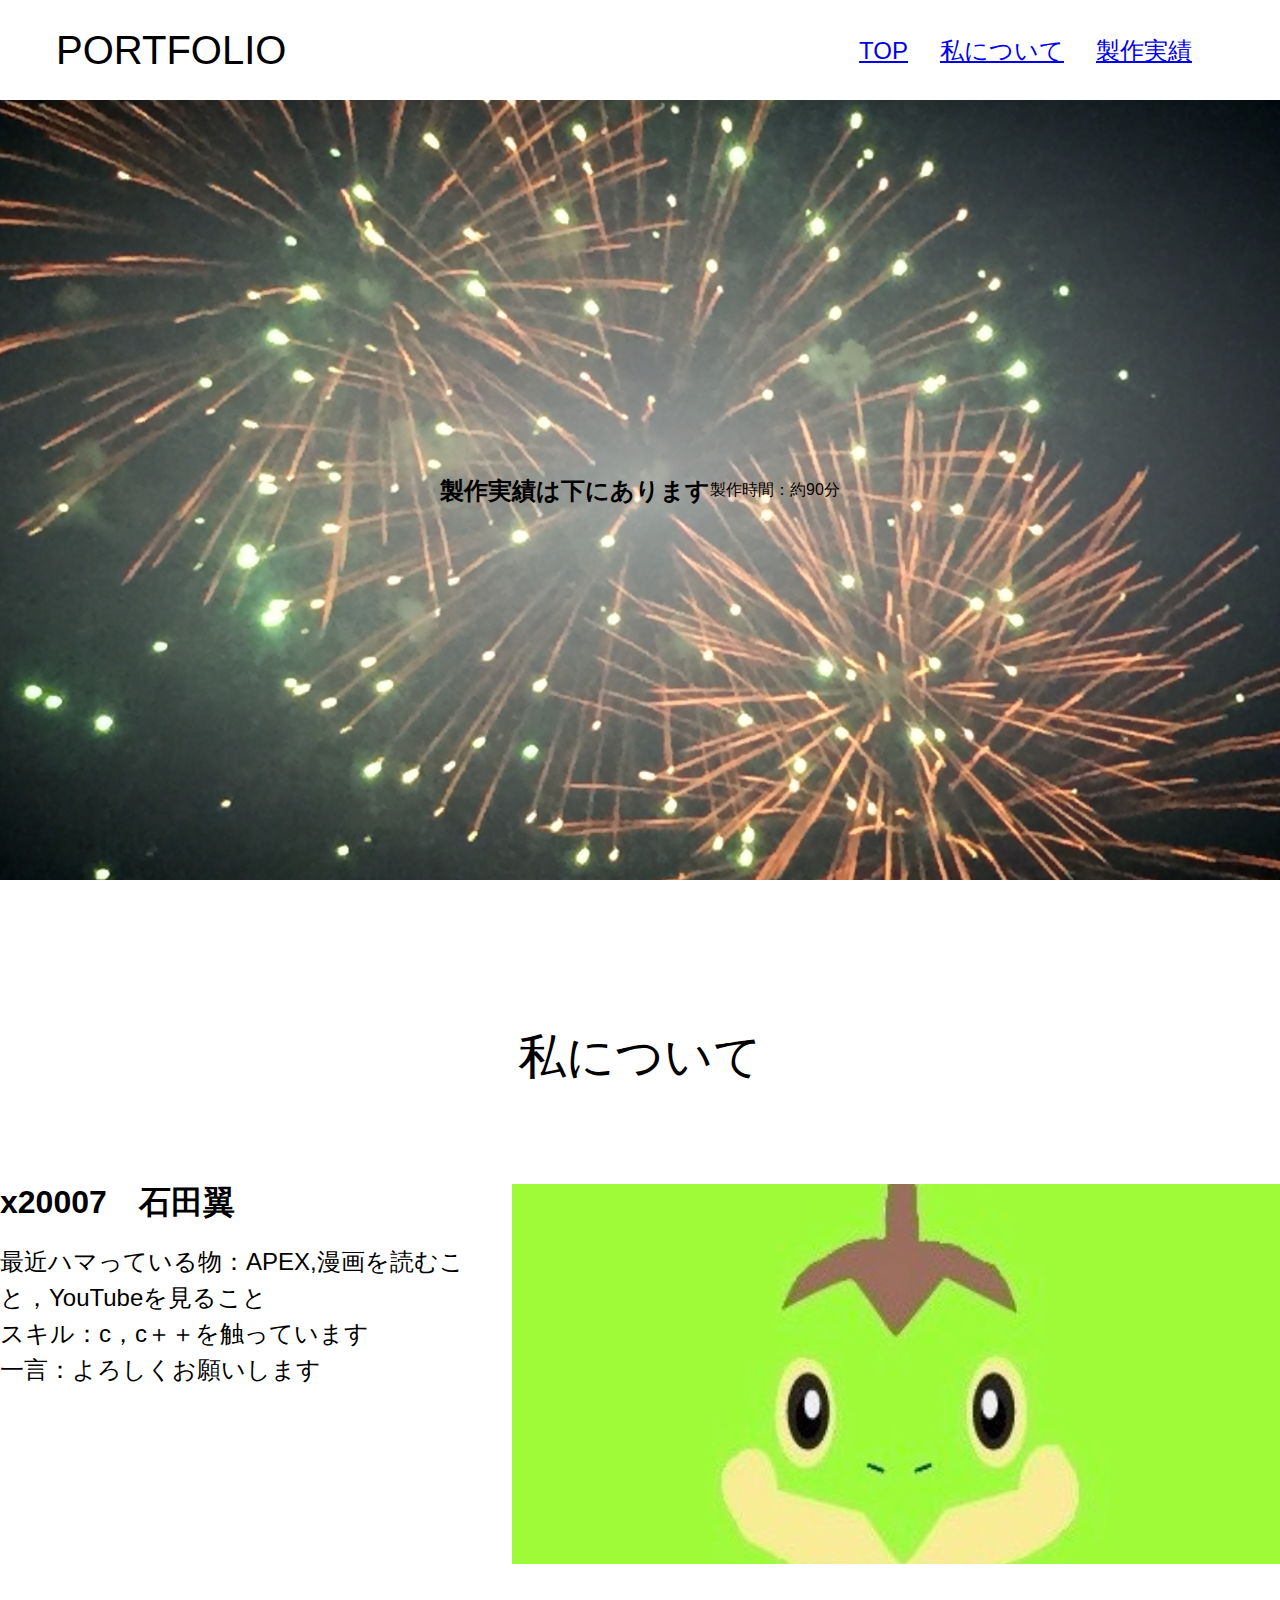
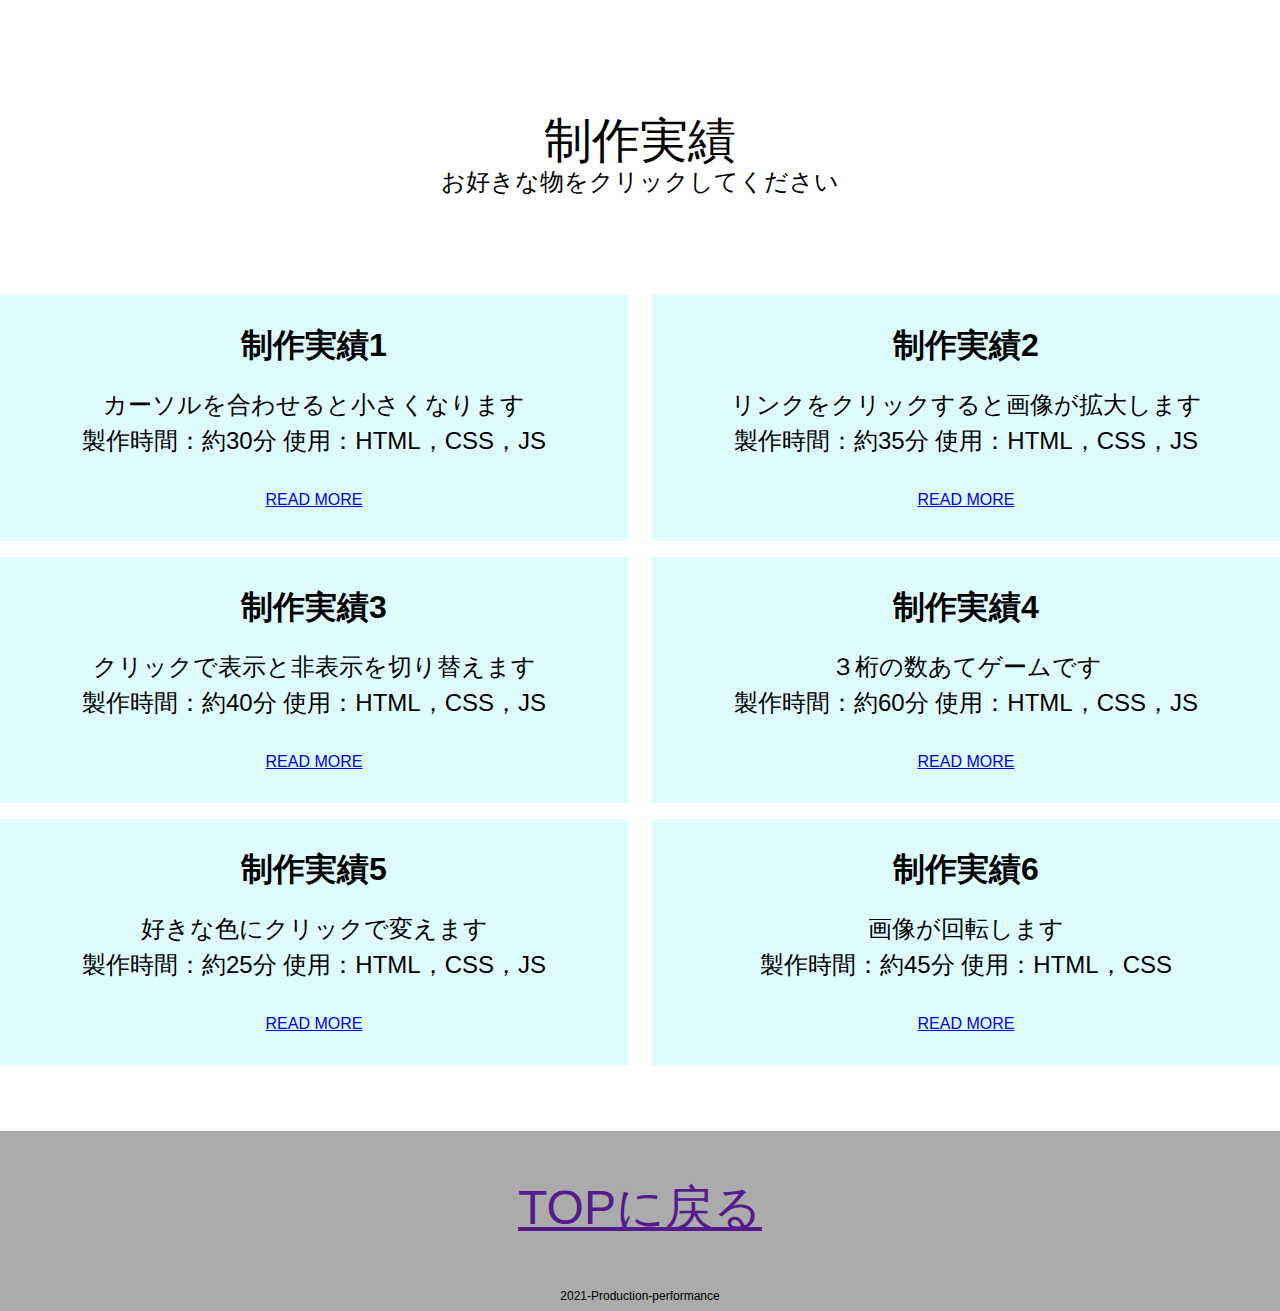
<file: index.html>
<!DOCTYPE html>
<html lang="ja">
<head>
    <meta charset="UTF-8">
    <meta name="viewport" content="width=device-width, initial-scale=1">
    <title>ポートフォリオ</title>
    <link rel="stylesheet" href="style.css">
</head>
<body>
    <header class="global-nav">
        <a id="TOP"></a>
        <div class="container">
        <h1>PORTFOLIO</h1>
        <nav>
          <ul>
            <li><a href="#TOP">TOP</a></li>
            <li><a href="#about">私について</a></li>
            <li><a href="#performance">製作実績</a></li>
            <li></li>
          </ul>
        </nav>
        </div>
      </header>
    <section class="top1">
        <h2 class="top1-text">製作実績は下にあります</h2>
        <p>製作時間：約90分</p>
    </section>

    <div class="photo"></div>

    <section class="about">
        <a id="about"></a>
        <h3>私について</h3>
        <div class="vision">
          <div class="vision-texts">
            <h4>x20007　石田翼</h4>
            <p>
            最近ハマっている物：APEX,漫画を読むこと，YouTubeを見ること<br>
            スキル：c，c＋＋を触っています<br>
            一言：よろしくお願いします
            </p>
          </div>
            <div class="vision-images">
                <img src="img/nae.jpeg"alt="vision image">
            </div>
          </div>
    </section>
    
    <section class="performance">
        <a id="performance"></a>
        <h3>制作実績<small>お好きな物をクリックしてください</small></h3>    
    <div class="performance-main">
        <div class="performance-item-container">
          <div class="performance-item">
            <span class="performance-icon"></span>
            <h4>制作実績1</h4>
            <p>カーソルを合わせると小さくなります<br>
                製作時間：約30分
                使用：HTML，CSS，JS
            </p>
            <a href="./performance1/index.html">READ MORE </a>
          </div>
          <div class="performance-item">
            <span class="performance-icon"></span>
            <h4>制作実績2</h4>
            <p>リンクをクリックすると画像が拡大します<br>
                製作時間：約35分
                使用：HTML，CSS，JS
            </p>
            <a href="./performance2/performance2.html">READ MORE </a>
          </div>
        </div>
        <div class="performance-item-container">
            <div class="performance-item">
              <span class="performance-icon"></span>
              <h4>制作実績3</h4>
              <p>クリックで表示と非表示を切り替えます<br>
                製作時間：約40分
                使用：HTML，CSS，JS
            </p>
              <a href="./performance3/performance3.html">READ MORE </a>
            </div>
            <div class="performance-item">
              <span class="performance-icon"></span>
              <h4>制作実績4</h4>
              <p>３桁の数あてゲームです<br>
                製作時間：約60分
                使用：HTML，CSS，JS
            </p>
              <a href="./performance4/performance4.html">READ MORE </a>
            </div>
          </div>
          <div class="performance-item-container">
            <div class="performance-item">
              <span class="performance-icon"></span>
              <h4>制作実績5</h4>
              <p>好きな色にクリックで変えます<br>
                製作時間：約25分
                使用：HTML，CSS，JS
            </p>
              <a href="./performance5/index.html">READ MORE </a>
            </div>
            <div class="performance-item">
              <span class="performance-icon"></span>
              <h4>制作実績6</h4>
            <p>画像が回転します<br>
                製作時間：約45分
                使用：HTML，CSS
            </p>
            <a href="./performance6/spin.html">READ MORE </a>
            </div>
          </div>
     </div>
    </section>

    <footer>
        <h3><a href="">TOPに戻る </a></h3>
        <p class="copyright">2021-Production-performance</p>
      </footer>

</body>
</html>
</file>
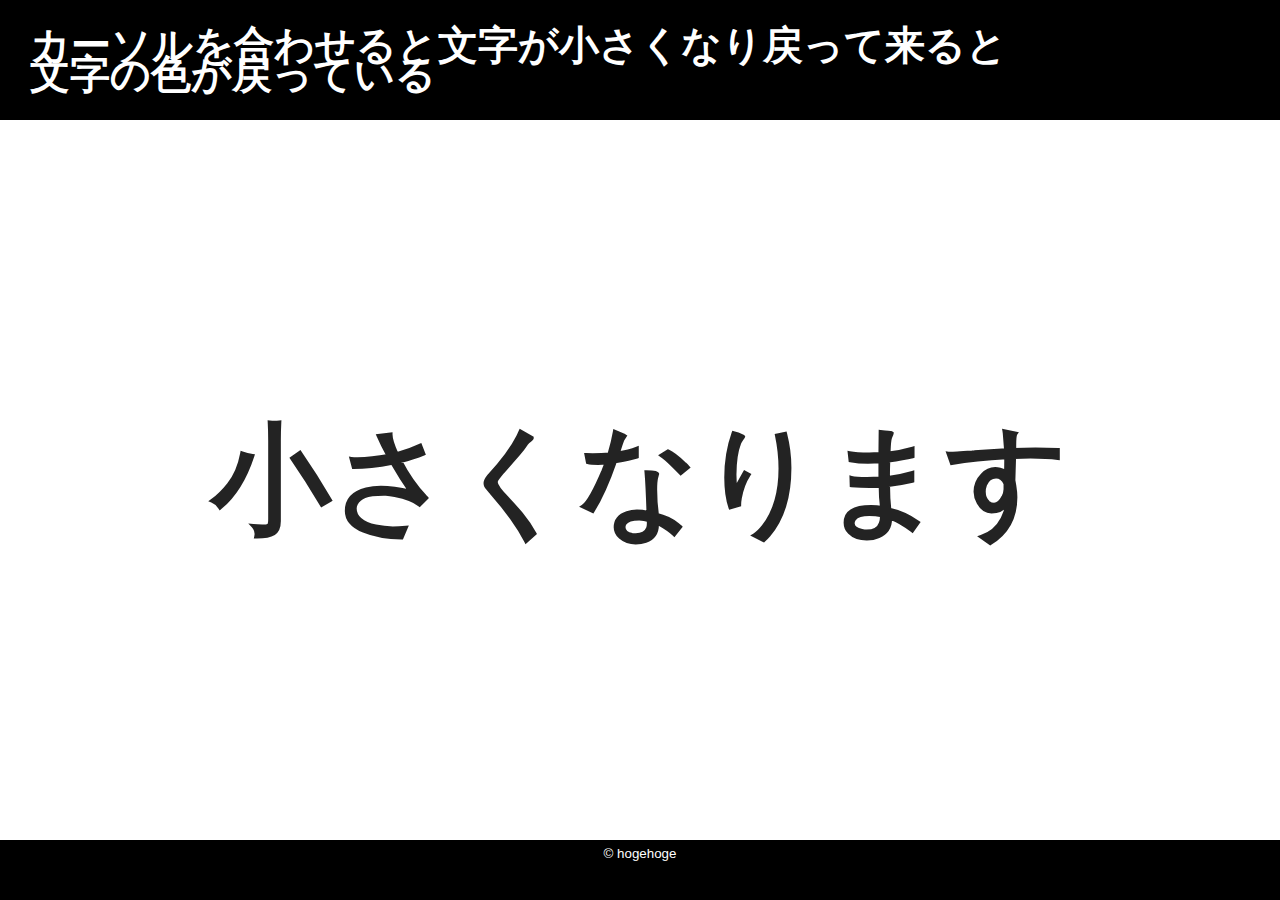
<file: performance1/index.html>
<!DOCTYPE html>
<html lang="ja">
<head>
    <meta charset="UTF-8">
    <meta name="viewport" content="width=device-width,initial-scale=1">
    <title>jQuery Learning</title>
    <link rel="stylesheet" href="./css/performance1.css">
    <!-- jQuery -->
    <script src="./js/jquery-3.6.0.min.js"></script>
    <!-- custom script -->
    <script src="./js/main.js"></script>
</head>
<body>
    <header class="page-header" role="banner">
        <h1 class="page-title"><small>カーソルを合わせると文字が小さくなり戻って来ると<br>文字の色が戻っている</small></h1>
    </header>

    <div class="main" role="main">
        <div id="typo">
            <div class="inner">小さくなります</div>
        </div>
    </div>

    <footer class="page-footer" role="contentinfo">
        <small class="copyright">&copy; hogehoge</small>
    </footer>
</body>
</html>
</file>
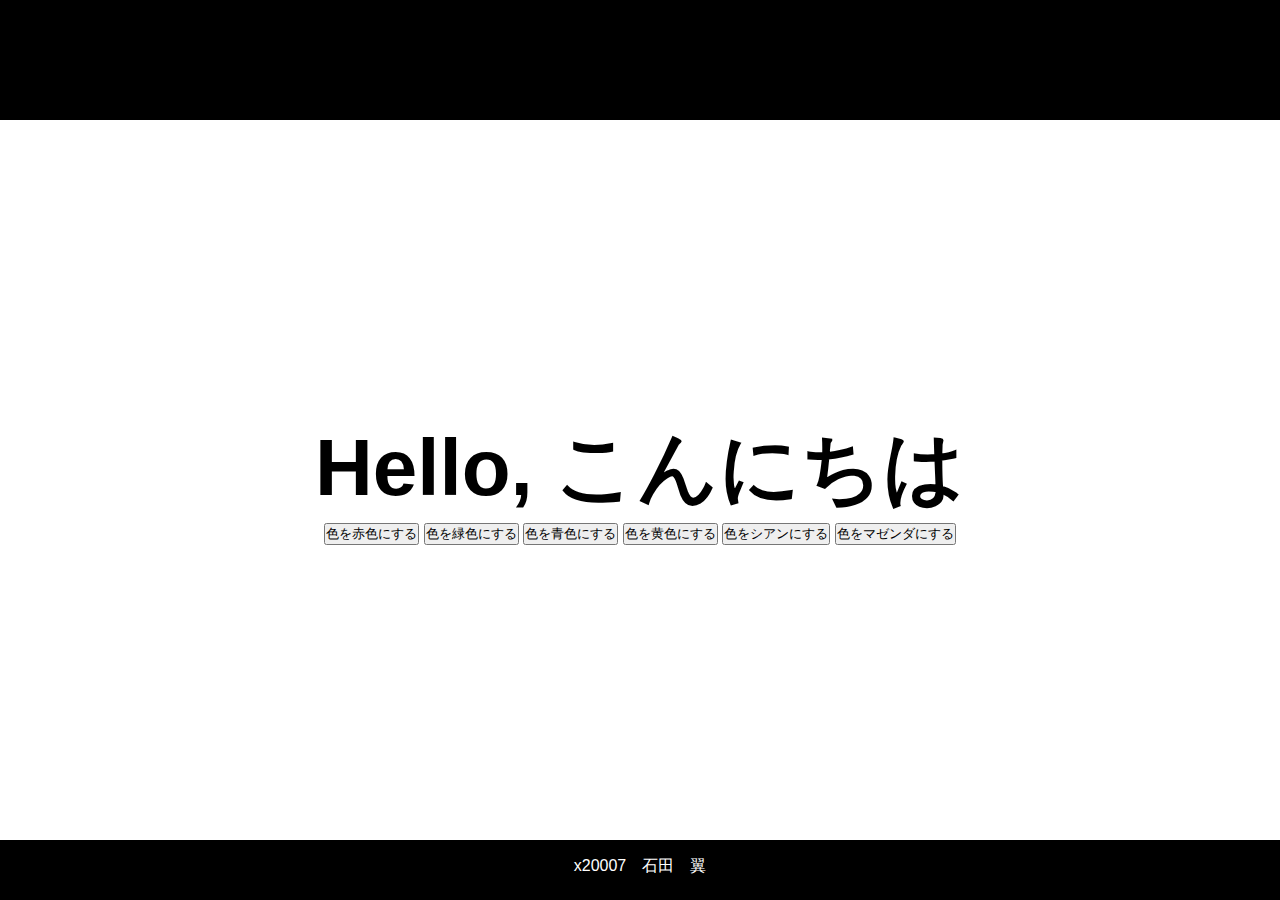
<file: performance5/index.html>
<!DOCTYPE html>
<html lang="ja">
<head>
  <meta charset="UTF-8">
  <meta name="viewport" content="width=device-width,initial-scale=1">
  <title></title>
  <link rel="stylesheet" href="./style.css">
  <script src="./js01.js" defer></script>
</head>
<body>
  <header>
    <h1 class="page-title"></h1>
  </header>
  <section class="main">
    <h1 id="change-target">Hello, こんにちは</h1>
    <div class="buttons">
      <button id="red-button">色を赤色にする</button>
      <button id="green-button">色を緑色にする</button>
      <button id="blue-button">色を青色にする</button>
      <button id="yellow-button">色を黄色にする</button>
      <button id="cyan-button">色をシアンにする</button>
      <button id="magenta-button">色をマゼンダにする</button>
    </div>
  </section>
  <footer>
    <p class="copyright">x20007　石田　翼</p>
  </footer>
</body>
</html>
</file>
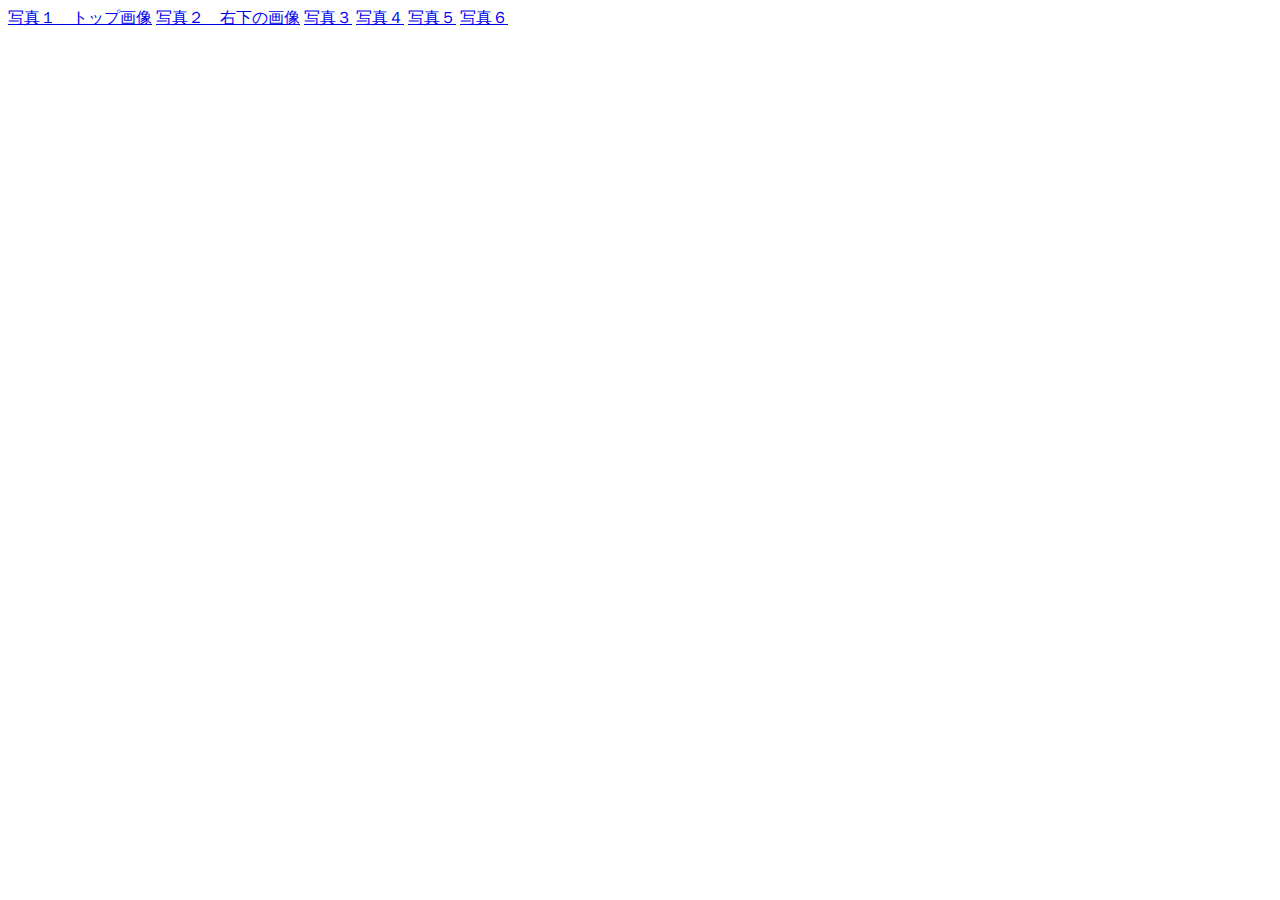
<file: performance2/performance2.html>
<!DOCTYPE html>
<html lang="en">
<head>
    <meta charset="UTF-8">
    <meta http-equiv="X-UA-Compatible" content="IE=edge">
    <meta name="viewport" content="width=device-width, initial-scale=1.0">
    <link rel="stylesheet" href="css/lightbox.css" />
    <title>画像</title>
</head>
<body>
    <script src="js/jquery-3.6.0.min.js"></script>
    <script src="js/lightbox.min.js"></script>
    <section class="top1">
    </section>
    
    <a href="./image/top1.png" data-lightbox="demo-group">写真１＿トップ画像</a>
    <a href="./image/nae.png" data-lightbox="demo-group">写真２＿右下の画像</a>
    <a href="./image/imge3.jpeg" data-lightbox="demo-group">写真３</a>
    <a href="./image/image4.jpeg" data-lightbox="demo-group">写真４</a>
    <a href="./image/image5.jpeg" data-lightbox="demo-group">写真５</a>
    <a href="./image/image6.png" data-lightbox="demo-group">写真６</a>
    
    
    
</body>
</html>
</file>
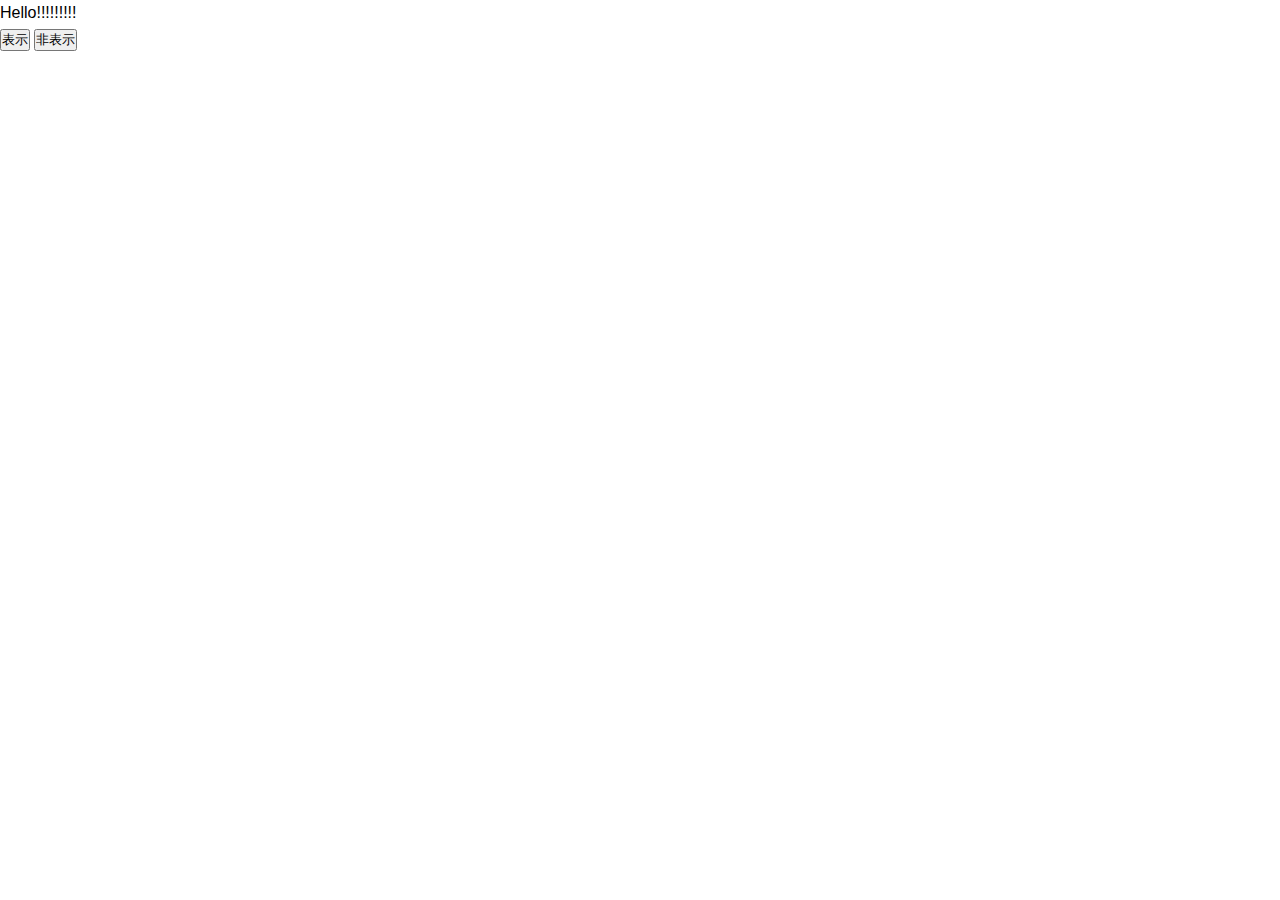
<file: performance3/performance3.html>
<!DOCTYPE html>
<html lang="ja">
      <head>
        <meta charset="UTF-8">
        <title>Hello</title>
        <link rel="stylesheet" href="./css/performance3.css">
      </head>
      <body>
        <p class="title">Hello!!!!!!!!!</p>
        <button type="button" id="btn1">表示</button>
        <button type="button" id="btn2">非表示</button>
        <div id="controlArea" class="disp-area">
          <p>こんにちは！</p>
          <p>初めましてよろしくお願いします。<br>上の表示と非表示で操作できます</p>
          <p>参考URL:https://techacademy.jp/magazine/9444</p>
        </div>
        <script type="text/javascript" src="./js/jquery-3.6.0.min.js"></script>
        <script type="text/javascript" src="./js/main.js"></script>
      </body>
    </html>
</file>
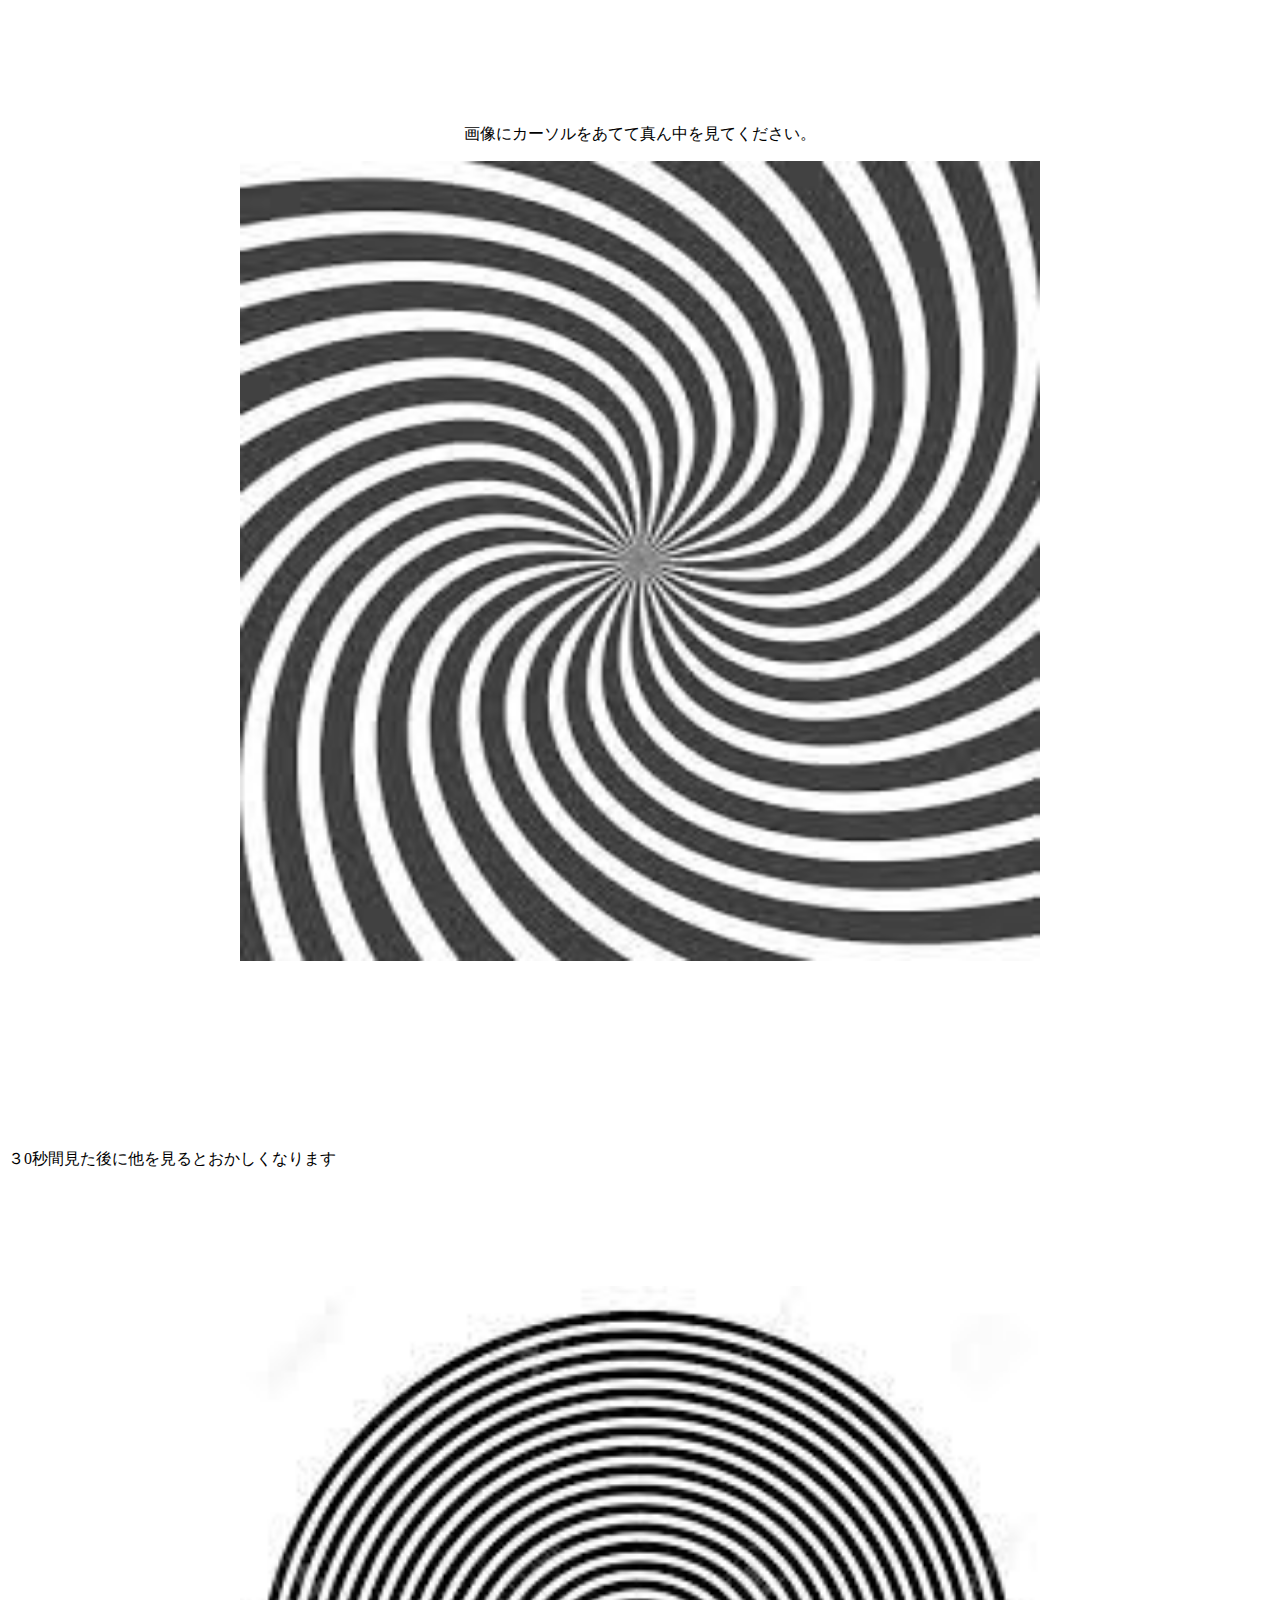
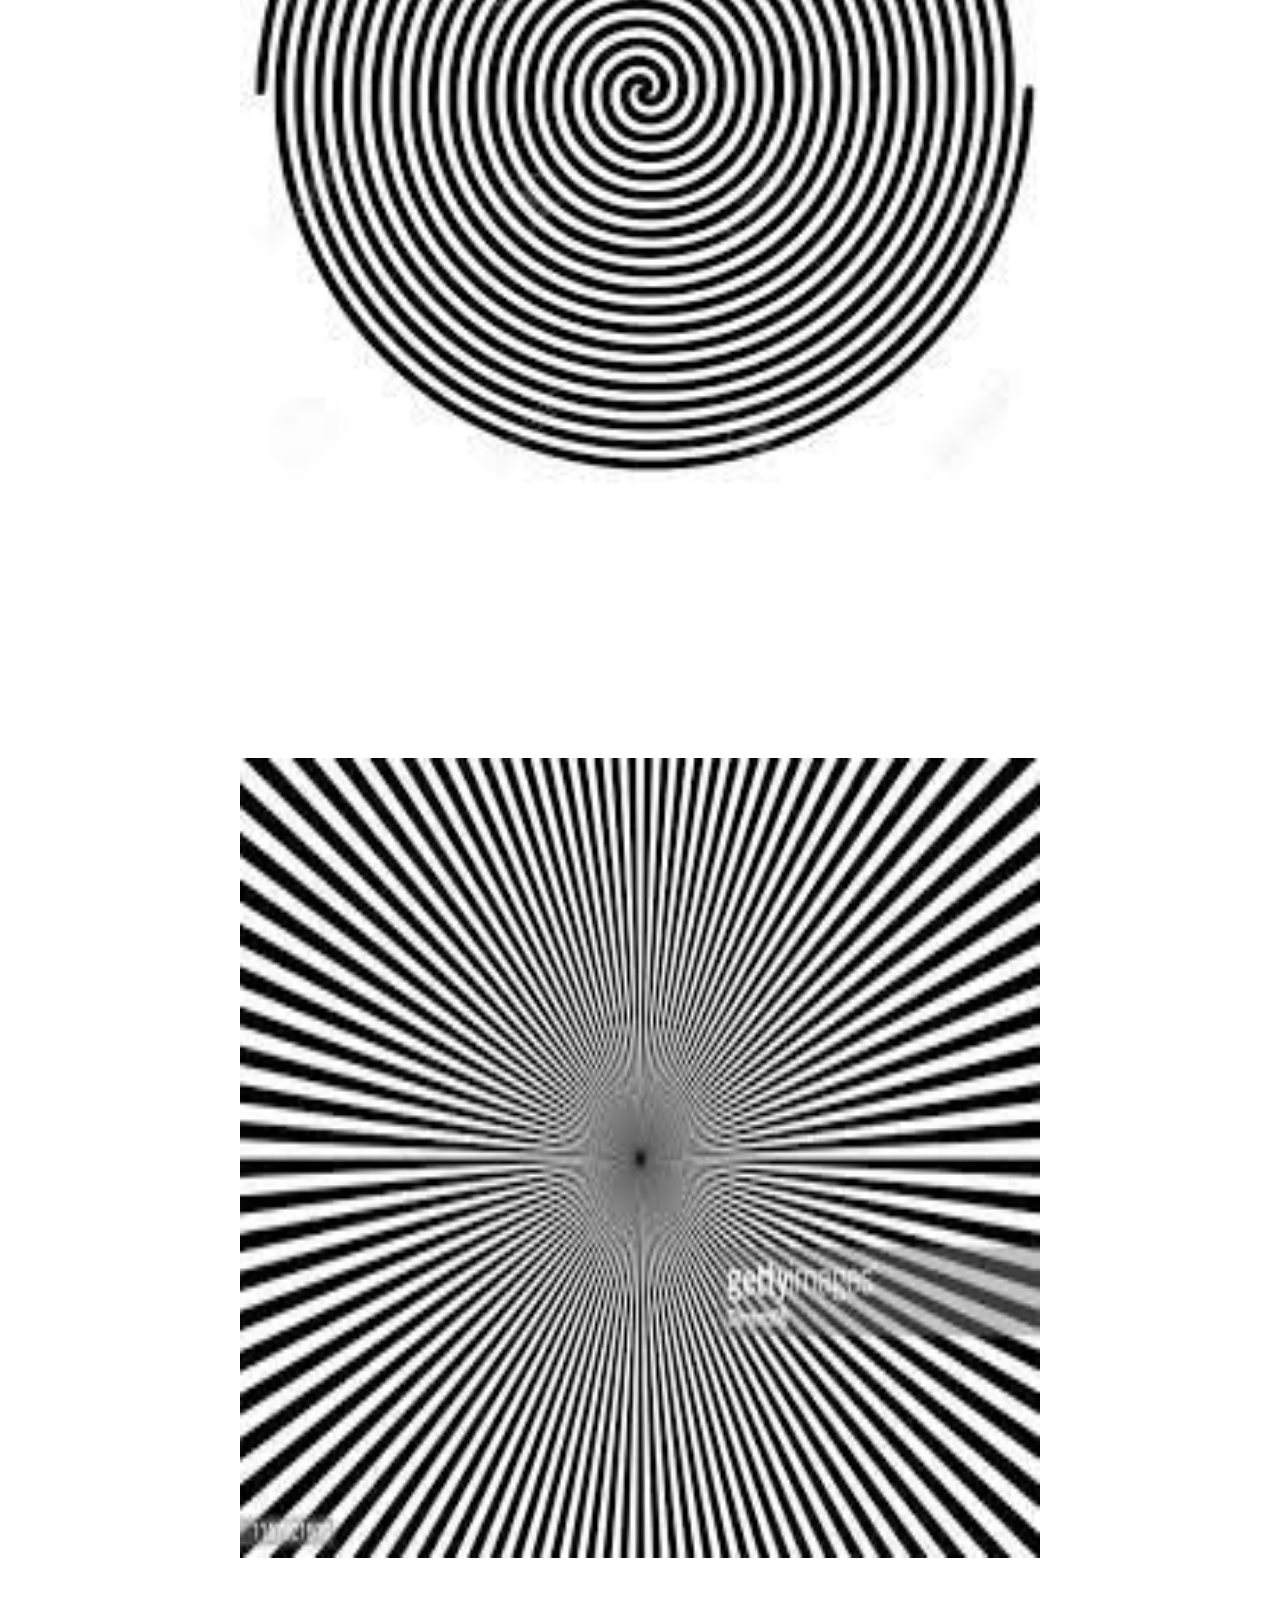
<file: performance6/spin.html>
<!DOCTYPE html>
<html lang="ja" dir="ltr">
<head>
    <meta charset="UTF-8">
    <meta http-equiv="X-UA-Compatible" content="IE=edge">
    <meta name="viewport" content="width=device-width,initial-scale=1.0,maximum-scale=1.0">
    <link rel="stylesheet" href="style.css">
    <title>Document</title>
</head>
<body>
    <div class="anime">
      <P>画像にカーソルをあてて真ん中を見てください。</P>
        <span><img src="./img/img3.jpg" width="800" height="800"></span>
      </div>
    <p>３0秒間見た後に他を見るとおかしくなります</p>
      <div class="anime">
        <span><img src="./img/img2.jpg" width="800" height="800"></span>
      </div>
      <div class="anime">
        <span><img src="./img/img1.jpg" width="800" height="800"></span>
      </div>
    
</body>
</html>
</file>
<file: style.css>
*, *::before, *::after {
    margin: 0;
    padding: 0;
    box-sizing: border-box;
  }
  
  :root {
    font-weight: normal;
    font-family: -apple-system, BlinkMacSystemFont, "Helvetica Neue", YuGothic, 'BIZ UDGothic', "ヒラギノ角ゴ ProN W3", Hiragino Kaku Gothic ProN, Arial, "メイリオ", Meiryo, sans-serif;
    font-feature-settings: "palt";
    line-height: 1.125;
    font-size: 16px;
  }
.top1 {
    min-height: calc(100vh - 120px);
    display: flex;
    justify-content: center;
    align-items: center;
    background-image: 
        radial-gradient(rgba(255, 255, 255, 0.6), rgba(255, 255, 255, 0)),
        url(./img/hibana.jpeg);
    background-size: cover;
    background-position: center center;
  }

  
  .container {
    width: 1200px;
    max-width: 100%;
    margin: 0 auto;
  }
  /* TOP */
  header .container {
    display: flex;
    align-items: center;
    height: 100px;
  }
  
  header .container h1 {
    font-weight: normal;
    font-size: 2.5rem;
    flex: 1;
    padding-left: 1rem;
  }
  
  header .container nav ul {
    display: flex;
    font-size: 1.5rem;
  }
  
  header .container nav ul li {
    list-style: none;
    padding: 1rem 1rem;
  }
  
  /* 私について(.about) */
  .about {
    padding: 150px 0;
  }
  .about h3 {
    font-weight: normal;
    font-size: 3rem;
    text-align: center;
    margin-bottom: 100px;
  }
  .about h3 small {
    display: block;
    font-size: 1.5rem;
  }
  .about .vision {
    display: flex;
  }
  .about .vision .vision-texts {
    display: flex;
    flex-direction: column;
    align-items: flex-start;
    width: 40%;
  }
  .about .vision .vision-texts h4 {
    font-size: 2rem;
    padding-bottom: 1.5rem;
  }
  .about .vision .vision-texts p {
    font-size: 1.5rem;
    line-height: 1.5;
    flex: 1;
  }
  .about .vision .vision-images {
    flex: 1;
     display: flex;
  }
  .about .vision .vision-images img {
    width: 100%;
    max-width: 100%;
    height: 380px;
    object-fit: cover;
  }
  .about .message {
    margin-top: 100px;
  }
  .about .message .message-texts {
    text-align: center;
  }
  .about .message .message-texts h4 {
    font-size: 2rem;
    padding-bottom: 1.5rem;
  }
  .about .message .message-texts p {
    font-size: 1.5rem;
    line-height: 1.5;
    flex: 1;
  }
  .about .message .about-images {
    margin-top: 120px;
    display: flex;
    justify-content: space-between;
  }
  .about .message .about-images img {
    width: calc(100% / 3 - 12px);
    max-width: calc(100% / 3 - 12px);
    height: 240px;
    object-fit: cover;
  }
  */
  /* 製作実績 */
  .performance {
    background-color: rgba(0, 0, 0, 0.025);
    padding: 50px 0;
  }
  .performance h3 {
    font-weight: normal;
    font-size: 3rem;
    text-align: center;
    margin-bottom: 100px;
  }
  .performance h3 small {
    display: block;
    font-size: 1.5rem;
  }
  .performance .performance-item-container {
    display: flex;
    justify-content: space-between;
  }
  .performance .performance-item-container .performance-item {
    background:rgba(145, 241, 248, 0.3);
    display: flex;
    flex-direction: column;
    align-items: center;
    padding: 2rem;
    text-align: center;
  }
  .performance .icon-container .performance-icon {
    display: inline-block;
    width: 140px;
    height: 140px;
    background-color: black;
    border-radius: 16px;
    margin: 2rem 0 4rem;
  }
  .performance .performance-main .performance-item-container .performance-item h4 {
    font-size: 2rem;
    padding-bottom: 1.5rem;
  }
  .performance .performance-main .performance-item-container .performance-item p {
    font-size: 1.5rem;
    line-height: 1.5;
    margin-bottom: 2rem;
  }
  
  .performance  .performance-item-container .performance-item h4 {
    font-size: 1.75rem;
    padding-bottom: 1.5rem;
  }
  .performance  .performance-item-container .performance-item p {
    font-size: 1.25rem;
    line-height: 1.5;
    margin-bottom: 2rem;
  }
  .performance .performance-main .performance-item-container .performance-item {
    width: calc(100% / 2 - 12px);
    max-width: calc(100% / 2 - 12px);
    margin-bottom: 1rem;
  }
  .performance  .performance-item-container .performance-item {
    width: calc(100% / 2 - 12px);
    max-width: calc(100% / 2 - 12px);
    margin-bottom: 5rem;
  }
  footer {
    background-color: rgba(0, 0, 0, 0.329);
    margin-top: 50px;
    padding-top: 50px;
    color: rgb(0, 0, 0);
    display: flex;
    flex-direction: column;
    justify-content: space-between;
    align-items: center;
    height: 180px;
  }
  
  footer h3 {
    font-weight: normal;
    font-size: 3rem;
    text-align: center;
    margin-bottom: 20px;
  }
  
  footer .copyright {
    font-size: 0.75rem;
    text-align: center;
    margin: 0.5rem;
  }
</file>
<file: performance1/css/performance1.css>
@charset "UTF-8";

* {
  margin: 0;
  padding: 0;
  box-sizing: border-box;
}
body {
  font-family: "Helvetica Neue", "Arial", "Hiragino Kaku Gothic ProN", "Meiryo", sans-serif;
  font-size: 16px;
  line-height: 1.6em;
}
img { vertical-align: middle; }
button { outline: none; }
::-moz-selection {
    background: #232323;
    text-shadow: none;
}
::selection {
    background: #232323;
    text-shadow: none;
}

header, footer {
  background: #000;
  color: #fff;
}
header {
  height: 120px;
}
footer {
  height: 60px;
  text-align: center;
}
.main {
  height: calc(100vh - 120px - 60px);
  display: flex;
  flex-direction: column;
  align-items: center;
  justify-content: center;
}
.page-title {
  padding: 30px;
  font-size: 3em;
}
.copyright {
  padding: 1em;
}
/* custom elements */
#typo {
    font-weight: bold;
    font-size: 120px;
    color: #232323;
    text-align: center;
    
}
#typo .inner {
    position: relative;
    margin: 0 auto;
}
</file>
<file: performance5/style.css>
* {
  margin: 0;
  padding: 0;
  box-sizing: border-box;
}
body {
  font-size: 16px;
  font-family: Avenir , "Open Sans" , "Helvetica Neue" , Helvetica , Arial , Verdana , Roboto , "游ゴシック" , "Yu Gothic" , "游ゴシック体" , "YuGothic" , "ヒラギノ角ゴ Pro W3" , "Hiragino Kaku Gothic Pro" , "Meiryo UI" , "メイリオ" , Meiryo , "ＭＳ Ｐゴシック" , "MS PGothic" , sans-serif;
  width: 100%;
  height: 100%;
}
header, footer {
  background: #000;
  color: #fff;
}
header {
  height: 120px;
}
footer {
  height: 60px;
  text-align: center;
}
.main {
  height: calc(100vh - 120px - 60px);
  display: flex;
  flex-direction: column;
  align-items: center;
  justify-content: center;
}
.page-title {
  padding: 30px;
  font-size: 3em;
}
.copyright {
  padding: 1em;
}
#change-target {
  font-size: 5em;
}

.due-date-container {
  text-align: center;
}
.due-date-container span {
  font-size: 3em;
}
.due-date-container span.due-date-value {
  font-size: 5em;
}
</file>
<file: performance3/css/performance3.css>
@charset "UTF-8";

.disp-area {
    width: 340px;
    height: 100px;
    padding: 14px;
    background-color: #74e5d2;
  }
  
  .disp-area p {
    font-size: 16px;
    margin: 4px;
  }

* {
  margin: 0;
  padding: 0;
  box-sizing: border-box;
}
body {
  font-family: "Helvetica Neue", "Arial", "Hiragino Kaku Gothic ProN", "Meiryo", sans-serif;
  font-size: 16px;
  line-height: 1.6em;
}
img { vertical-align: middle; }
button { outline: none; }
::-moz-selection {
    background: #232323;
    text-shadow: none;
}
::selection {
    background: #232323;
    text-shadow: none;
}

header, footer {
  background: #000;
  color: #fff;
}
header {
  height: 120px;
}
footer {
  height: 60px;
  text-align: center;
}
.main {
  height: calc(100vh - 120px - 60px);
  display: flex;
  flex-direction: column;
  align-items: center;
  justify-content: center;
}
.page-title {
  padding: 30px;
  font-size: 3em;
}
.copyright {
  padding: 1em;
}
/* custom elements */
#typo {
    font-weight: bold;
    font-size: 120px;
    color: #232323;
    text-align: center;
    
}
#typo .inner {
    position: relative;
    margin: 0 auto;
}
</file>
<file: performance6/style.css>
.anime {
    padding: 100px;
    text-align: center;
}
.anime > span {
    font-size: 300px;
    display: inline-block;
}
.anime > span:hover {
    animation: 2s linear kurukuru infinite;
}
@keyframes kurukuru {
    0% { transform: rotate(0deg); }
    50% { transform: rotate(-180deg); }
    100% { transform: rotate(-360deg); }
}
.anime1 {
    padding: 100px;
    text-align: center;
}
.anime1 > span {
    font-size: 300px;
    display: inline-block;
}
.anime1> span:hover {
    animation: 2s linear kurukuru infinite;
}
@keyframes kurukuru {
    0% { transform: rotate(0deg); }
    50% { transform: rotate(-180deg); }
    100% { transform: rotate(-360deg); }
}
</file>
